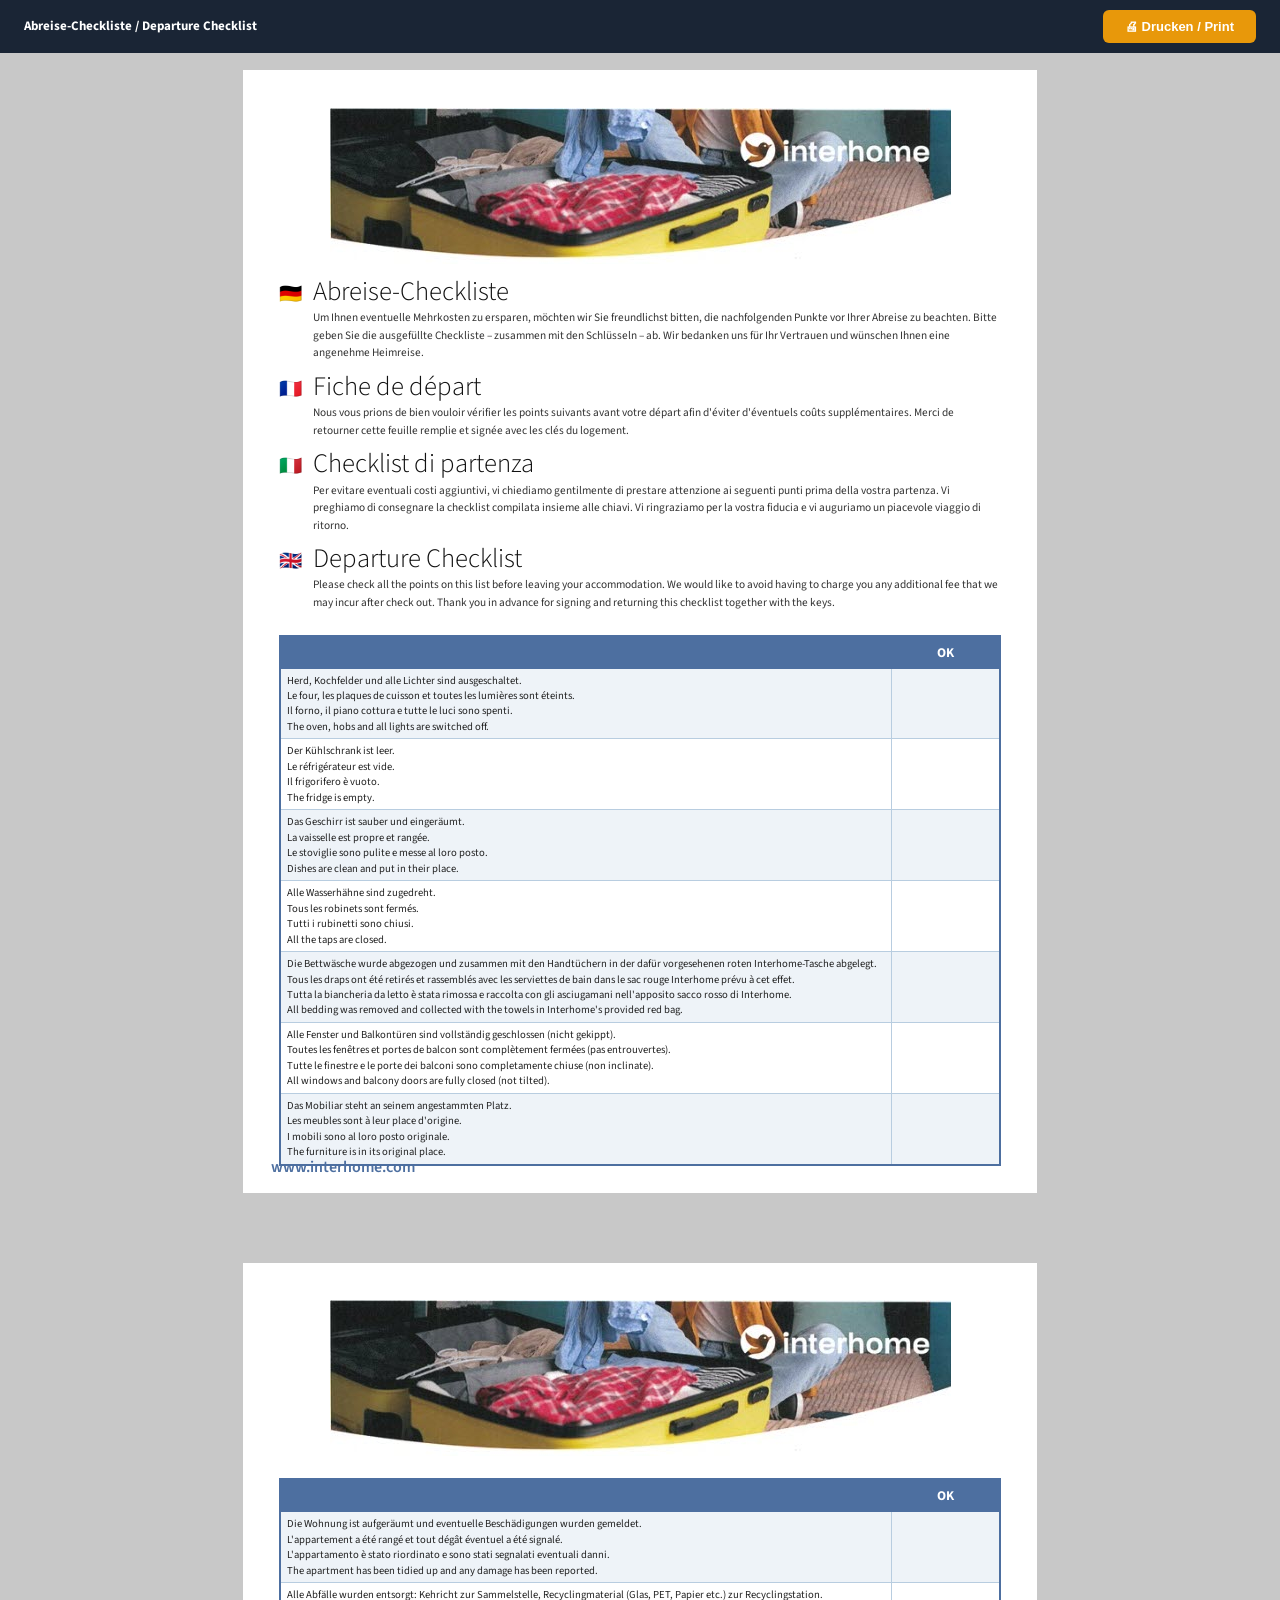
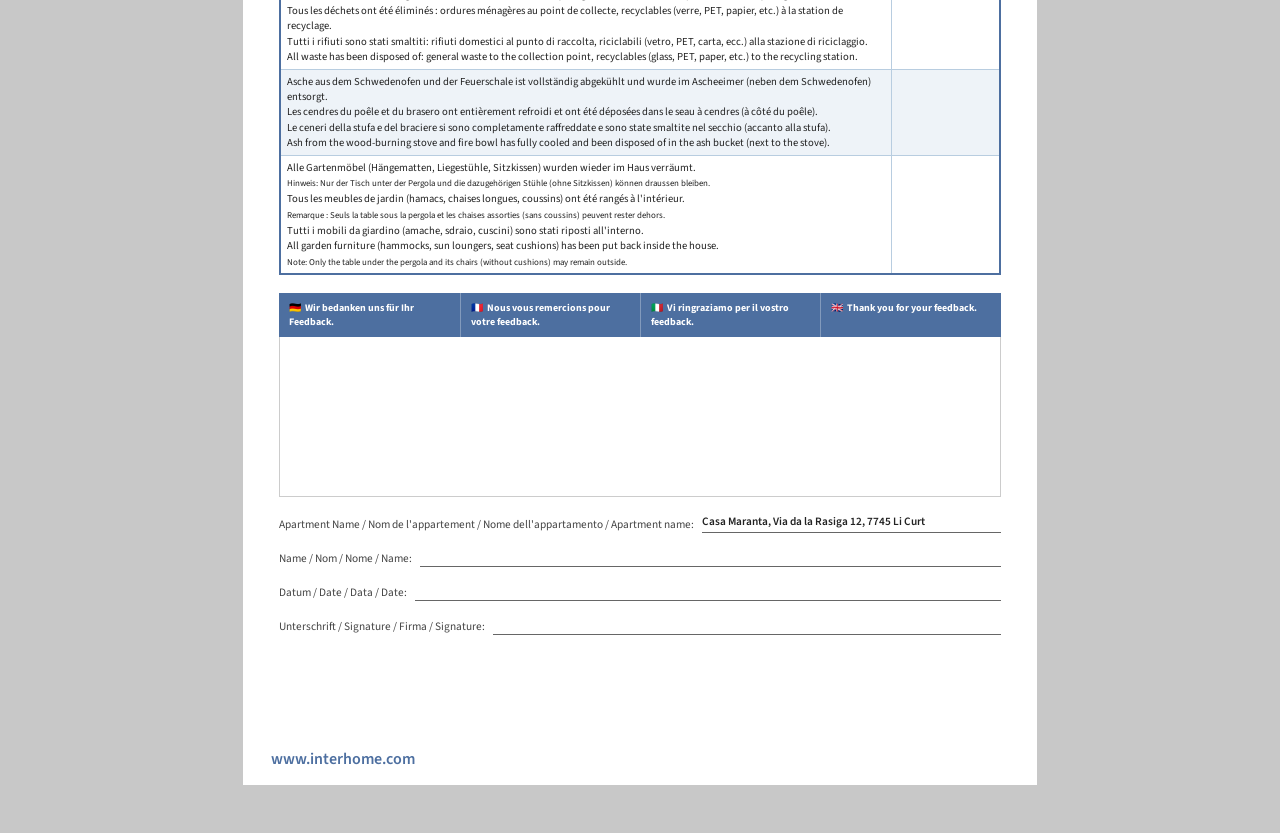
<file: checklist.html>
﻿<!DOCTYPE html>
<html lang="de">
<head>
  <meta charset="UTF-8" />
  <meta name="viewport" content="width=device-width, initial-scale=1.0" />
  <title>Abreise-Checkliste – Casa Maranta / Interhome</title>
  <link rel="preconnect" href="https://fonts.googleapis.com" />
  <link href="https://fonts.googleapis.com/css2?family=Source+Sans+3:wght@300;400;600;700;900&display=swap" rel="stylesheet" />
  <style>

    *, *::before, *::after { box-sizing: border-box; margin: 0; padding: 0; }
    body {
      font-family: 'Source Sans 3', 'Helvetica Neue', Helvetica, Arial, sans-serif;
      color: #222;
      background: #c8c8c8;
      line-height: 1.5;
    }

    /* ── PRINT BAR ── */
    .print-bar {
      position: fixed; top: 0; left: 0; right: 0;
      background: #1a2535; color: white;
      padding: 10px 24px; display: flex; align-items: center;
      justify-content: space-between; z-index: 1000; font-size: 13px;
    }
    .btn-print {
      background: #e8980a; color: white; border: none;
      padding: 9px 22px; border-radius: 6px; font-size: 13px;
      cursor: pointer; font-weight: 600;
    }

    /* ── A4 PAGE ── */
    .page {
      width: 210mm; min-height: 297mm;
      background: white; margin: 70px auto 14px;
      position: relative; overflow: hidden;
    }
    .page:last-child { margin-bottom: 48px; }

    /* ── PHOTO HEADER ── */
    .hdr { position: relative; width: 100%; overflow: hidden; display: flex; justify-content: center; background: white; padding-top: 10mm; }
    .hdr img { width: auto; height: auto; max-width: 100%; display: block; }
    .hdr-logo {
      position: absolute; top: 16px; right: 18px;
      display: flex; align-items: center; gap: 10px;
    }
    .hdr-logo-name {
      font-size: 21pt; font-weight: 900; color: white;
      letter-spacing: -0.5px; line-height: 1;
      text-shadow: 0 1px 5px rgba(0,0,0,0.3);
    }

    /* ── INTRO SECTIONS ── */
    .intro { padding: 14px 36px 6px; }
    .lang-block { display: flex; gap: 11px; align-items: flex-start; margin-bottom: 11px; }
    .flag { font-size: 14pt; flex-shrink: 0; margin-top: 2px; }
    .lang-block h2 { font-size: 20pt; font-weight: 300; color: #111; margin-bottom: 2px; line-height: 1.1; }
    .lang-block p { font-size: 8.5pt; color: #333; line-height: 1.55; }

    /* ── CHECKLIST TABLE ── */
    .tbl-wrap { padding: 6px 36px 0; }
    .cl { width: 100%; border-collapse: collapse; table-layout: fixed; border: 2px solid #4d6fa0; }
    .cl-hd td { background: #4d6fa0; color: white; padding: 6px 8px; font-weight: 700; font-size: 9pt; }
    .cl-hd .ok { text-align: center; width: 108px; font-size: 10pt; }
    .cl-r td { padding: 4px 8px 4px 6px; font-size: 8pt; line-height: 1.45; vertical-align: top; border-bottom: 1px solid #b8cde0; word-wrap: break-word; overflow-wrap: break-word; }
    .cl-r:last-child td { border-bottom: none; }
    .cl-r .ok { width: 108px; border-left: 1px solid #b8cde0; padding: 4px 0; }
    .cl-r:nth-child(even) td { background: #eef3f8; }
    .cl-r:nth-child(odd) td { background: #ffffff; }

    /* ── FOOTER ── */
    .foot {
      position: absolute; bottom: 14px; left: 28px; right: 28px;
      display: flex; justify-content: flex-start; align-items: center;
    }
    .foot-url { font-size: 12pt; font-weight: 600; color: #4d6fa0; }

    /* ── FEEDBACK ── */
    .fb { margin: 18px 36px 0; }
    .fb-head { display: grid; grid-template-columns: 1fr 1fr 1fr 1fr; background: #4d6fa0; color: white; }
    .fb-col { padding: 8px 10px; font-size: 7.5pt; font-weight: 700; line-height: 1.4; }
    .fb-col + .fb-col { border-left: 1px solid rgba(255,255,255,0.3); }
    .fb-box { border: 1px solid #ccc; border-top: none; height: 160px; }

    /* ── FORM FIELDS ── */
    .frm { padding: 16px 36px 0; }
    .frm-row { display: flex; align-items: flex-end; gap: 8px; margin-bottom: 17px; }
    .frm-lbl { font-size: 8.5pt; color: #444; white-space: nowrap; flex-shrink: 0; }
    .frm-line { flex: 1; border-bottom: 1px solid #666; }

    /* ── PRINT ── */
    @media print {
      @page { size: A4; margin: 0; }
      body { background: white; }
      .print-bar { display: none !important; }
      .page {
        width: 210mm; height: 297mm; min-height: 297mm;
        margin: 0 !important; page-break-after: always; break-after: page; overflow: hidden;
      }
      .page:last-child { page-break-after: auto; break-after: auto; }
    }
  </style>
</head>
<body>

<div class="print-bar">
  <div><strong>Abreise-Checkliste / Departure Checklist</strong></div>
  <button class="btn-print" onclick="window.print()">🖨 Drucken / Print</button>
</div>


<!-- ══════════════════════════════════════════
     PAGE 1
══════════════════════════════════════════ -->
<div class="page">
  <div class="hdr">
    <img src="Resources/Descriptions/interhomeheader.jpg" alt="Interhome" />
  </div>

  <div class="intro">
    <div class="lang-block">
      <span class="flag">🇩🇪</span>
      <div>
        <h2>Abreise-Checkliste</h2>
        <p>Um Ihnen eventuelle Mehrkosten zu ersparen, möchten wir Sie freundlichst bitten, die nachfolgenden Punkte vor Ihrer Abreise zu beachten. Bitte geben Sie die ausgefüllte Checkliste – zusammen mit den Schlüsseln – ab. Wir bedanken uns für Ihr Vertrauen und wünschen Ihnen eine angenehme Heimreise.</p>
      </div>
    </div>
    <div class="lang-block">
      <span class="flag">🇫🇷</span>
      <div>
        <h2>Fiche de départ</h2>
        <p>Nous vous prions de bien vouloir vérifier les points suivants avant votre départ afin d'éviter d'éventuels coûts supplémentaires. Merci de retourner cette feuille remplie et signée avec les clés du logement.</p>
      </div>
    </div>
    <div class="lang-block">
      <span class="flag">🇮🇹</span>
      <div>
        <h2>Checklist di partenza</h2>
        <p>Per evitare eventuali costi aggiuntivi, vi chiediamo gentilmente di prestare attenzione ai seguenti punti prima della vostra partenza. Vi preghiamo di consegnare la checklist compilata insieme alle chiavi. Vi ringraziamo per la vostra fiducia e vi auguriamo un piacevole viaggio di ritorno.</p>
      </div>
    </div>
    <div class="lang-block">
      <span class="flag">🇬🇧</span>
      <div>
        <h2>Departure Checklist</h2>
        <p>Please check all the points on this list before leaving your accommodation. We would like to avoid having to charge you any additional fee that we may incur after check out. Thank you in advance for signing and returning this checklist together with the keys.</p>
      </div>
    </div>
  </div>

  <div class="tbl-wrap">
    <table class="cl">
      <tr class="cl-hd"><td></td><td class="ok">OK</td></tr>
      <tr class="cl-r">
        <td>Herd, Kochfelder und alle Lichter sind ausgeschaltet.<br>Le four, les plaques de cuisson et toutes les lumières sont éteints.<br>Il forno, il piano cottura e tutte le luci sono spenti.<br>The oven, hobs and all lights are switched off.</td>
        <td class="ok"></td>
      </tr>
      <tr class="cl-r">
        <td>Der Kühlschrank ist leer.<br>Le réfrigérateur est vide.<br>Il frigorifero è vuoto.<br>The fridge is empty.</td>
        <td class="ok"></td>
      </tr>
      <tr class="cl-r">
        <td>Das Geschirr ist sauber und eingeräumt.<br>La vaisselle est propre et rangée.<br>Le stoviglie sono pulite e messe al loro posto.<br>Dishes are clean and put in their place.</td>
        <td class="ok"></td>
      </tr>
      <tr class="cl-r">
        <td>Alle Wasserhähne sind zugedreht.<br>Tous les robinets sont fermés.<br>Tutti i rubinetti sono chiusi.<br>All the taps are closed.</td>
        <td class="ok"></td>
      </tr>
      <tr class="cl-r">
        <td>Die Bettwäsche wurde abgezogen und zusammen mit den Handtüchern in der dafür vorgesehenen roten Interhome-Tasche abgelegt.<br>Tous les draps ont été retirés et rassemblés avec les serviettes de bain dans le sac rouge Interhome prévu à cet effet.<br>Tutta la biancheria da letto è stata rimossa e raccolta con gli asciugamani nell'apposito sacco rosso di Interhome.<br>All bedding was removed and collected with the towels in Interhome's provided red bag.</td>
        <td class="ok"></td>
      </tr>
      <tr class="cl-r">
        <td>Alle Fenster und Balkontüren sind vollständig geschlossen (nicht gekippt).<br>Toutes les fenêtres et portes de balcon sont complètement fermées (pas entrouvertes).<br>Tutte le finestre e le porte dei balconi sono completamente chiuse (non inclinate).<br>All windows and balcony doors are fully closed (not tilted).</td>
        <td class="ok"></td>
      </tr>
      <tr class="cl-r">
        <td>Das Mobiliar steht an seinem angestammten Platz.<br>Les meubles sont à leur place d'origine.<br>I mobili sono al loro posto originale.<br>The furniture is in its original place.</td>
        <td class="ok"></td>
      </tr>
    </table>
  </div>

  <div class="foot">
    <span class="foot-url">www.interhome.com</span>
  </div>
</div>


<!-- ══════════════════════════════════════════
     PAGE 2
══════════════════════════════════════════ -->
<div class="page">
  <div class="hdr">
    <img src="Resources/Descriptions/interhomeheader.jpg" alt="Interhome" />
  </div>

  <div style="height:16px"></div>

  <div class="tbl-wrap">
    <table class="cl">
      <tr class="cl-hd"><td></td><td class="ok">OK</td></tr>
      <tr class="cl-r">
        <td>Die Wohnung ist aufgeräumt und eventuelle Beschädigungen wurden gemeldet.<br>L'appartement a été rangé et tout dégât éventuel a été signalé.<br>L'appartamento è stato riordinato e sono stati segnalati eventuali danni.<br>The apartment has been tidied up and any damage has been reported.</td>
        <td class="ok"></td>
      </tr>
      <tr class="cl-r">
        <td>Alle Abfälle wurden entsorgt: Kehricht zur Sammelstelle, Recyclingmaterial (Glas, PET, Papier etc.) zur Recyclingstation.<br>Tous les déchets ont été éliminés : ordures ménagères au point de collecte, recyclables (verre, PET, papier, etc.) à la station de recyclage.<br>Tutti i rifiuti sono stati smaltiti: rifiuti domestici al punto di raccolta, riciclabili (vetro, PET, carta, ecc.) alla stazione di riciclaggio.<br>All waste has been disposed of: general waste to the collection point, recyclables (glass, PET, paper, etc.) to the recycling station.</td>
        <td class="ok"></td>
      </tr>
      <!-- NEU / NEW: Asche aus Schwedenofen und Feuerschale -->
      <tr class="cl-r">
        <td>Asche aus dem Schwedenofen und der Feuerschale ist vollständig abgekühlt und wurde im Ascheeimer (neben dem Schwedenofen) entsorgt.<br>Les cendres du poêle et du brasero ont entièrement refroidi et ont été déposées dans le seau à cendres (à côté du poêle).<br>Le ceneri della stufa e del braciere si sono completamente raffreddate e sono state smaltite nel secchio (accanto alla stufa).<br>Ash from the wood-burning stove and fire bowl has fully cooled and been disposed of in the ash bucket (next to the stove).</td>
        <td class="ok"></td>
      </tr>
      <!-- NEU / NEW: Gartenmöbel verräumt -->
      <tr class="cl-r">
        <td>Alle Gartenmöbel (Hängematten, Liegestühle, Sitzkissen) wurden wieder im Haus verräumt.<br><small>Hinweis: Nur der Tisch unter der Pergola und die dazugehörigen Stühle (ohne Sitzkissen) können draussen bleiben.</small><br>Tous les meubles de jardin (hamacs, chaises longues, coussins) ont été rangés à l'intérieur.<br><small>Remarque : Seuls la table sous la pergola et les chaises assorties (sans coussins) peuvent rester dehors.</small><br>Tutti i mobili da giardino (amache, sdraio, cuscini) sono stati riposti all'interno.<br>All garden furniture (hammocks, sun loungers, seat cushions) has been put back inside the house.<br><small>Note: Only the table under the pergola and its chairs (without cushions) may remain outside.</small></td>
        <td class="ok"></td>
      </tr>
    </table>
  </div>

  <div class="fb">
    <div class="fb-head">
      <div class="fb-col">🇩🇪 &nbsp;Wir bedanken uns für Ihr Feedback.</div>
      <div class="fb-col">🇫🇷 &nbsp;Nous vous remercions pour votre feedback.</div>
      <div class="fb-col">🇮🇹 &nbsp;Vi ringraziamo per il vostro feedback.</div>
      <div class="fb-col">🇬🇧 &nbsp;Thank you for your feedback.</div>
    </div>
    <div class="fb-box"></div>
  </div>

  <div class="frm">
    <div class="frm-row">
      <span class="frm-lbl">Apartment Name / Nom de l'appartement / Nome dell'appartamento / Apartment name:</span>
      <div class="frm-line" style="padding-bottom:2px;font-size:8.5pt;font-weight:600;color:#222">Casa Maranta, Via da la Rasiga 12, 7745 Li Curt</div>
    </div>
    <div class="frm-row">
      <span class="frm-lbl">Name / Nom / Nome / Name:</span>
      <div class="frm-line"></div>
    </div>
    <div class="frm-row">
      <span class="frm-lbl">Datum / Date / Data / Date:</span>
      <div class="frm-line"></div>
    </div>
    <div class="frm-row">
      <span class="frm-lbl">Unterschrift / Signature / Firma / Signature:</span>
      <div class="frm-line"></div>
    </div>
  </div>

  <div class="foot">
    <span class="foot-url">www.interhome.com</span>
  </div>
</div>

</body>
</html>
</file>
